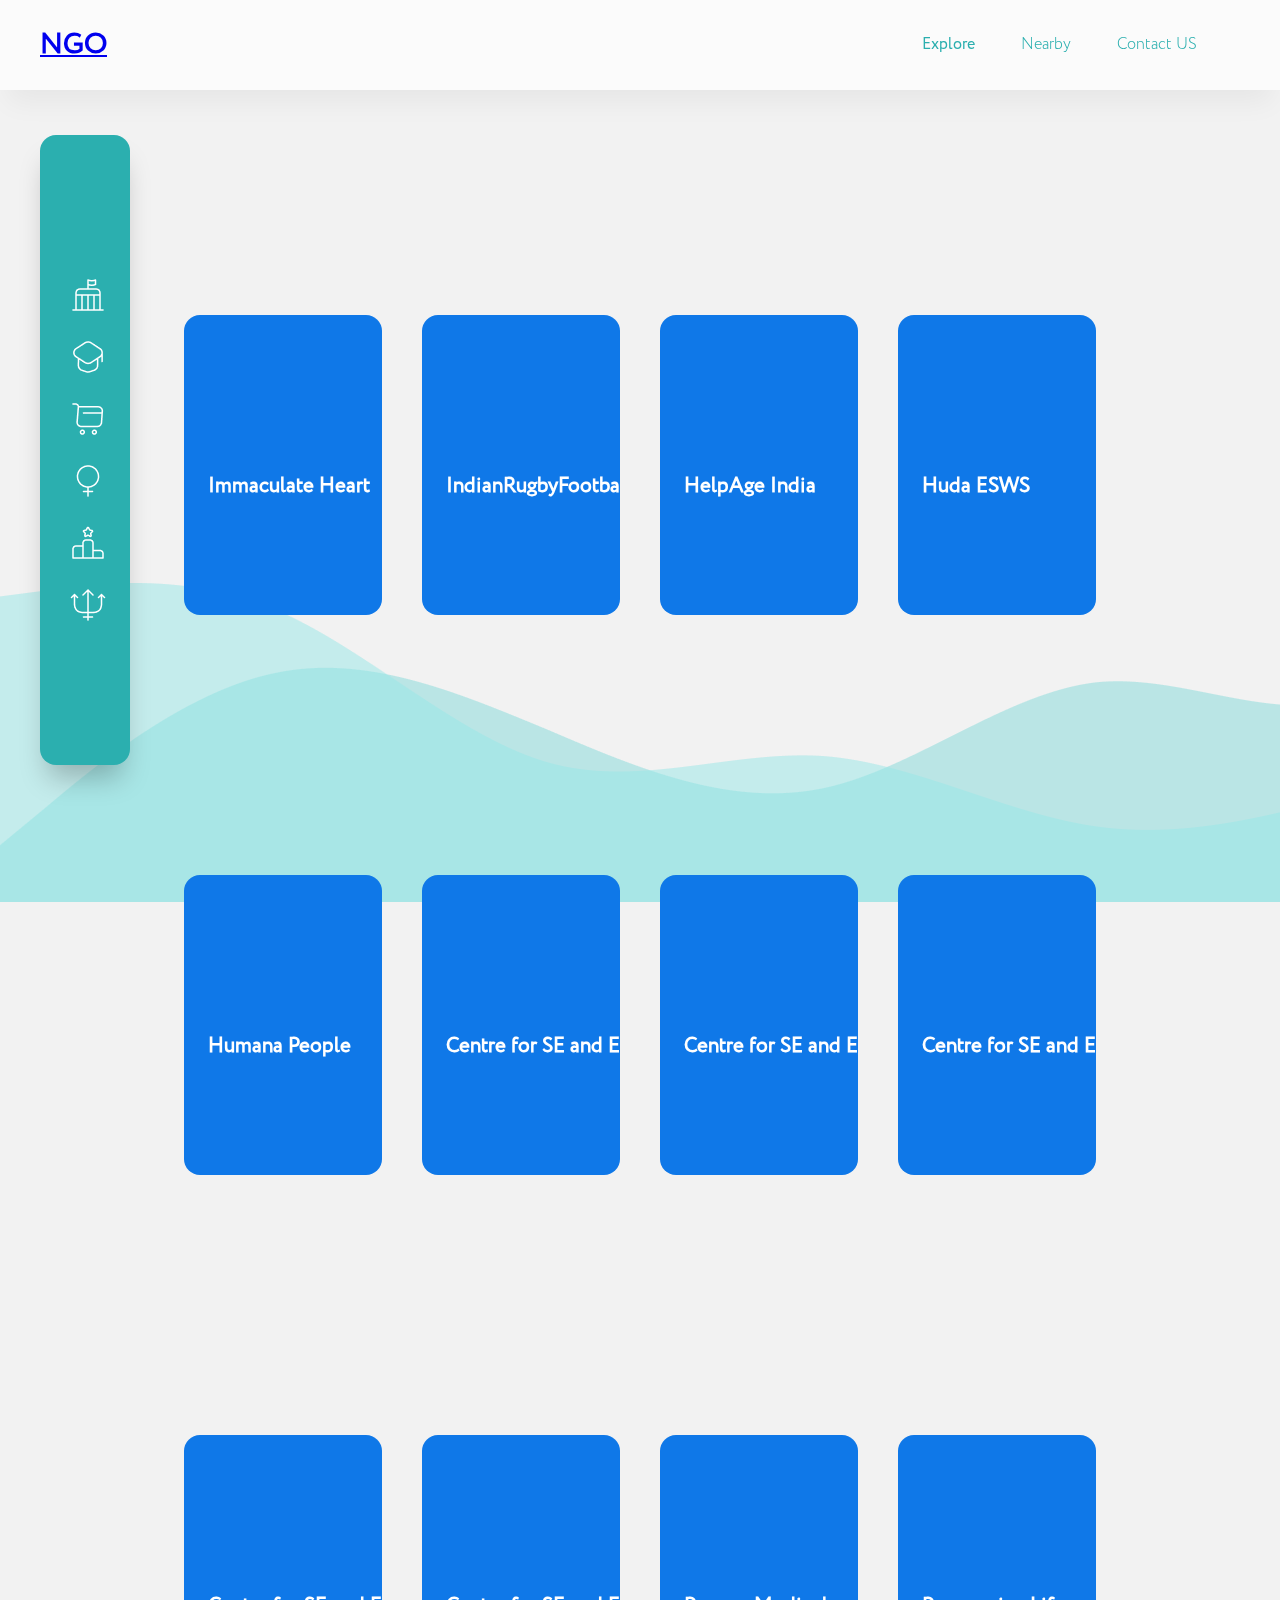
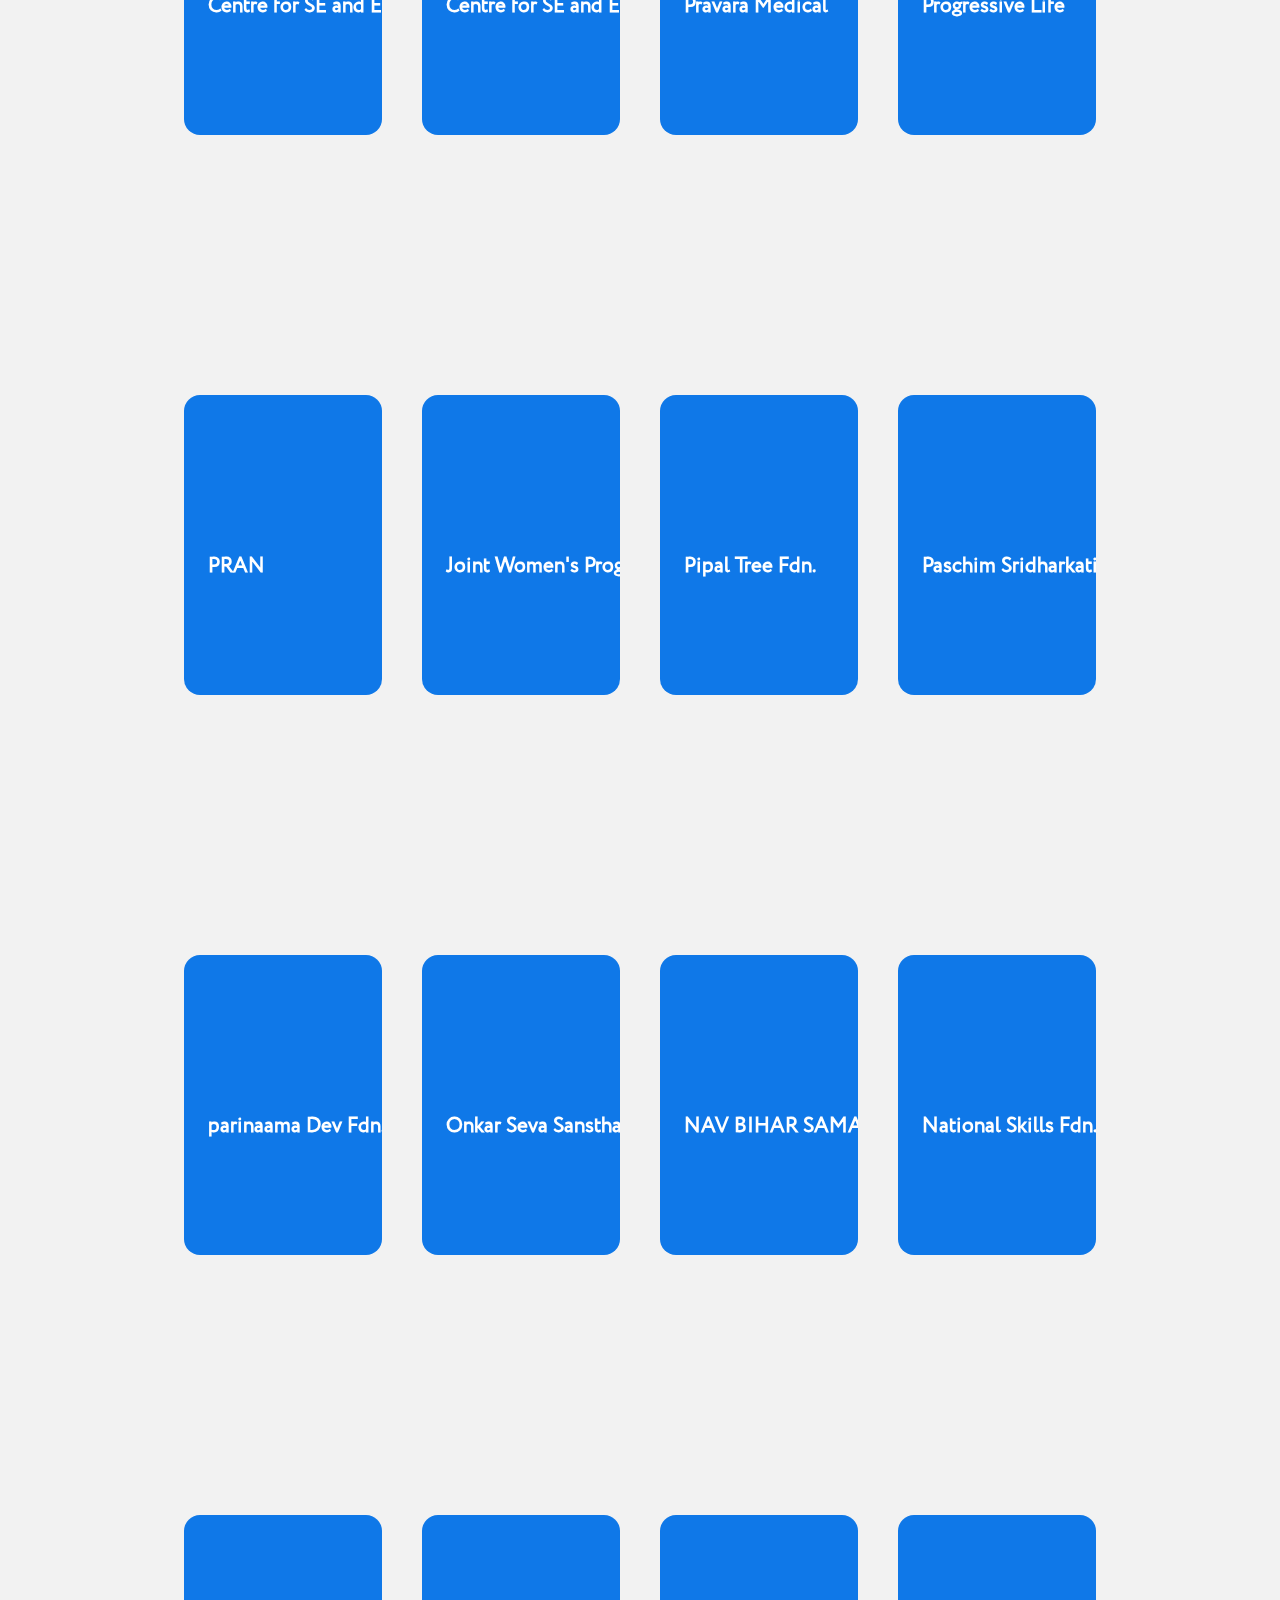
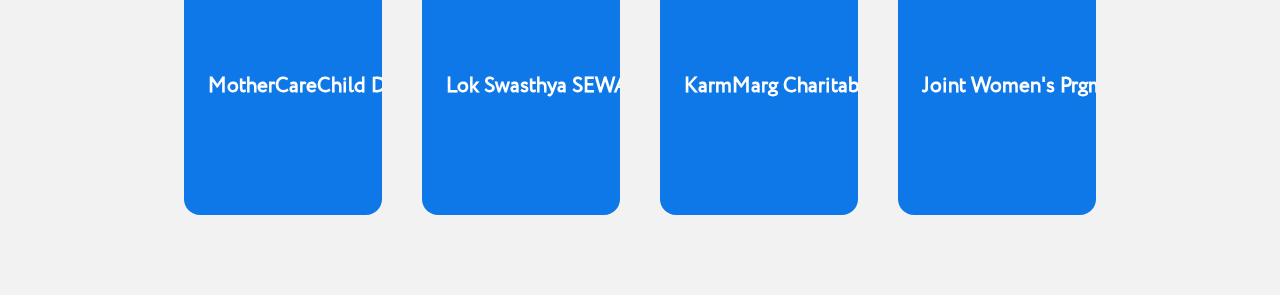
<file: Category/index.html>
<!DOCTYPE html>
<html lang="en">
  <head>
    <meta charset="UTF-8" />
    <meta http-equiv="X-UA-Compatible" content="IE=edge" />
    <meta name="viewport" content="width=device-width, initial-scale=1.0" />
    <title>Explore | NGO</title>
    <link rel="stylesheet" href="css/main.css" />
    <link rel="stylesheet" href="css/navbar.css" />
    <link rel="stylesheet" href="css/font-circe.css" />
    <link rel="stylesheet" href="Card/main.css" />
    <script src="Javascript/app.js"></script>
  </head>
  <body>
    <header>
      <div class="logo">
        <a href="../index.html"><h2>NGO</h2></a>
      </div>
      <div class="navitem">
        <ul>
          <!-- <li><a href="../index.html">Home</a></li> -->
          <li><a href="index.html" class="active">Explore</a></li>
          <li><a href="../Discover/nearby.html">Nearby</a></li>
          <li><a href="../Contactus/contact.html">Contact US</a></li>
        </ul>
      </div>
    </header>
    <div class="sidebar">
      <ul>
        <li>
          <a href="#" onclick="socialWelfare()"
            ><img src="Assets/Icon/courthouse.png" alt="" srcset="" /><span
              >Social Welfare</span
            ></a
          >
        </li>
        <li>
          <a href="#" onclick="education()"
            ><img src="Assets/Icon/teacher.png" alt="" srcset="" /><span
              >Education</span
            ></a
          >
        </li>
        <li>
          <a href="#" onclick="food()"
            ><img src="Assets/Icon/shopping-cart.png" alt="" srcset="" /><span
              >Food</span
            ></a
          >
        </li>
        <li>
          <a href="#" onclick="women()"
            ><img src="Assets/Icon/woman.png" alt="" srcset="" /><span
              >Women</span
            ></a
          >
        </li>
        <li>
          <a href="#" onclick="sports()"
            ><img src="Assets/Icon/ranking.png" alt="" srcset="" /><span
              >Sports</span
            ></a
          >
        </li>
        <li>
          <a href="#" onclick="religion()"
            ><img src="Assets/Icon/gemini-2.png" alt="" srcset="" /><span
              >Religion</span
            ></a
          >
        </li>
      </ul>
    </div>

    <div class="csec">
      <div id="sw">
        <ul>
          <li>
            <div class="card">
              <div class="card_content">
                <h2 class="card_title"></h2>
                <p class="card_body"></p>
                <a href="/Category/blank.html" class="button">Explore</a>
              </div>
            </div>
          </li>
          <li>
            <div class="card">
              <div class="card_content">
                <h2 class="card_title"></h2>
                <p class="card_body"></p>
                <a href="/Category/blank.html" class="button">Explore</a>
              </div>
            </div>
          </li>
          <li>
            <div class="card">
              <div class="card_content">
                <h2 class="card_title"></h2>
                <p class="card_body"></p>
                <a href="/Category/blank.html" class="button">Explore</a>
              </div>
            </div>
          </li>
          <li>
            <div class="card">
              <div class="card_content">
                <h2 class="card_title"></h2>
                <p class="card_body"></p>
                <a href="/Category/blank.html" class="button">Explore</a>
              </div>
            </div>
          </li>
        </ul>
      </div>
      <div id="ed">
        <ul>
          <li>
            <div class="card">
              <div class="card_content">
                <h2 class="card_title"></h2>
                <p class="card_body"></p>
                <a href="/Category/blank.html" class="button">Explore</a>
              </div>
            </div>
          </li>
          <li>
            <div class="card">
              <div class="card_content">
                <h2 class="card_title"></h2>
                <p class="card_body"></p>
                <a href="/Category/blank.html" class="button">Explore</a>
              </div>
            </div>
          </li>
          <li>
            <div class="card">
              <div class="card_content">
                <h2 class="card_title"></h2>
                <p class="card_body"></p>
                <a href="/Category/blank.html" class="button">Explore</a>
              </div>
            </div>
          </li>
          <li>
            <div class="card">
              <div class="card_content">
                <h2 class="card_title"></h2>
                <p class="card_body"></p>
                <a href="/Category/blank.html" class="button">Explore</a>
              </div>
            </div>
          </li>
        </ul>
      </div>
      <div id="fd">
        <ul>
          <li>
            <div class="card">
              <div class="card_content">
                <h2 class="card_title"></h2>
                <p class="card_body"></p>
                <a href="/Category/blank.html" class="button">Explore</a>
              </div>
            </div>
          </li>
          <li>
            <div class="card">
              <div class="card_content">
                <h2 class="card_title"></h2>
                <p class="card_body"></p>
                <a href="/Category/blank.html" class="button">Explore</a>
              </div>
            </div>
          </li>
          <li>
            <div class="card">
              <div class="card_content">
                <h2 class="card_title"></h2>
                <p class="card_body"></p>
                <a href="/Category/blank.html" class="button">Explore</a>
              </div>
            </div>
          </li>
          <li>
            <div class="card">
              <div class="card_content">
                <h2 class="card_title"></h2>
                <p class="card_body"></p>
                <a href="/Category/blank.html" class="button">Explore</a>
              </div>
            </div>
          </li>
        </ul>
      </div>
      <div id="wm">
        <ul>
          <li>
            <div class="card">
              <div class="card_content">
                <h2 class="card_title"></h2>
                <p class="card_body"></p>
                <a href="/Category/blank.html" class="button">Explore</a>
              </div>
            </div>
          </li>
          <li>
            <div class="card">
              <div class="card_content">
                <h2 class="card_title"></h2>
                <p class="card_body"></p>
                <a href="/Category/blank.html" class="button">Explore</a>
              </div>
            </div>
          </li>
          <li>
            <div class="card">
              <div class="card_content">
                <h2 class="card_title"></h2>
                <p class="card_body"></p>
                <a href="/Category/blank.html" class="button">Explore</a>
              </div>
            </div>
          </li>
          <li>
            <div class="card">
              <div class="card_content">
                <h2 class="card_title"></h2>
                <p class="card_body"></p>
                <a href="/Category/blank.html" class="button">Explore</a>
              </div>
            </div>
          </li>
        </ul>
      </div>
      <div id="sp">
        <ul>
          <li>
            <div class="card">
              <div class="card_content">
                <h2 class="card_title"></h2>
                <p class="card_body"></p>
                <a href="/Category/blank.html" class="button">Explore</a>
              </div>
            </div>
          </li>
          <li>
            <div class="card">
              <div class="card_content">
                <h2 class="card_title"></h2>
                <p class="card_body"></p>
                <a href="/Category/blank.html" class="button">Explore</a>
              </div>
            </div>
          </li>
          <li>
            <div class="card">
              <div class="card_content">
                <h2 class="card_title"></h2>
                <p class="card_body"></p>
                <a href="/Category/blank.html" class="button">Explore</a>
              </div>
            </div>
          </li>
          <li>
            <div class="card">
              <div class="card_content">
                <h2 class="card_title"></h2>
                <p class="card_body"></p>
                <a href="/Category/blank.html" class="button">Explore</a>
              </div>
            </div>
          </li>
        </ul>
      </div>
      <div id="re">
        <ul>
          <li>
            <div class="card">
              <div class="card_content">
                <h2 class="card_title"></h2>
                <p class="card_body"></p>
                <a href="/Category/blank.html" class="button">Explore</a>
              </div>
            </div>
          </li>
          <li>
            <div class="card">
              <div class="card_content">
                <h2 class="card_title"></h2>
                <p class="card_body"></p>
                <a href="/Category/blank.html" class="button">Explore</a>
              </div>
            </div>
          </li>
          <li>
            <div class="card">
              <div class="card_content">
                <h2 class="card_title"></h2>
                <p class="card_body"></p>
                <a href="/Category/blank.html" class="button">Explore</a>
              </div>
            </div>
          </li>
          <li>
            <div class="card">
              <div class="card_content">
                <h2 class="card_title"></h2>
                <p class="card_body"></p>
                <a href="/Category/blank.html" class="button">Explore</a>
              </div>
            </div>
          </li>
        </ul>
      </div>
    </div>

    <div class="bottomwave">
      <img src="Assets/Group 6.png" alt="" srcset="" />
    </div>
    <script src="/final.js"></script>
  </body>
</html>
</file>
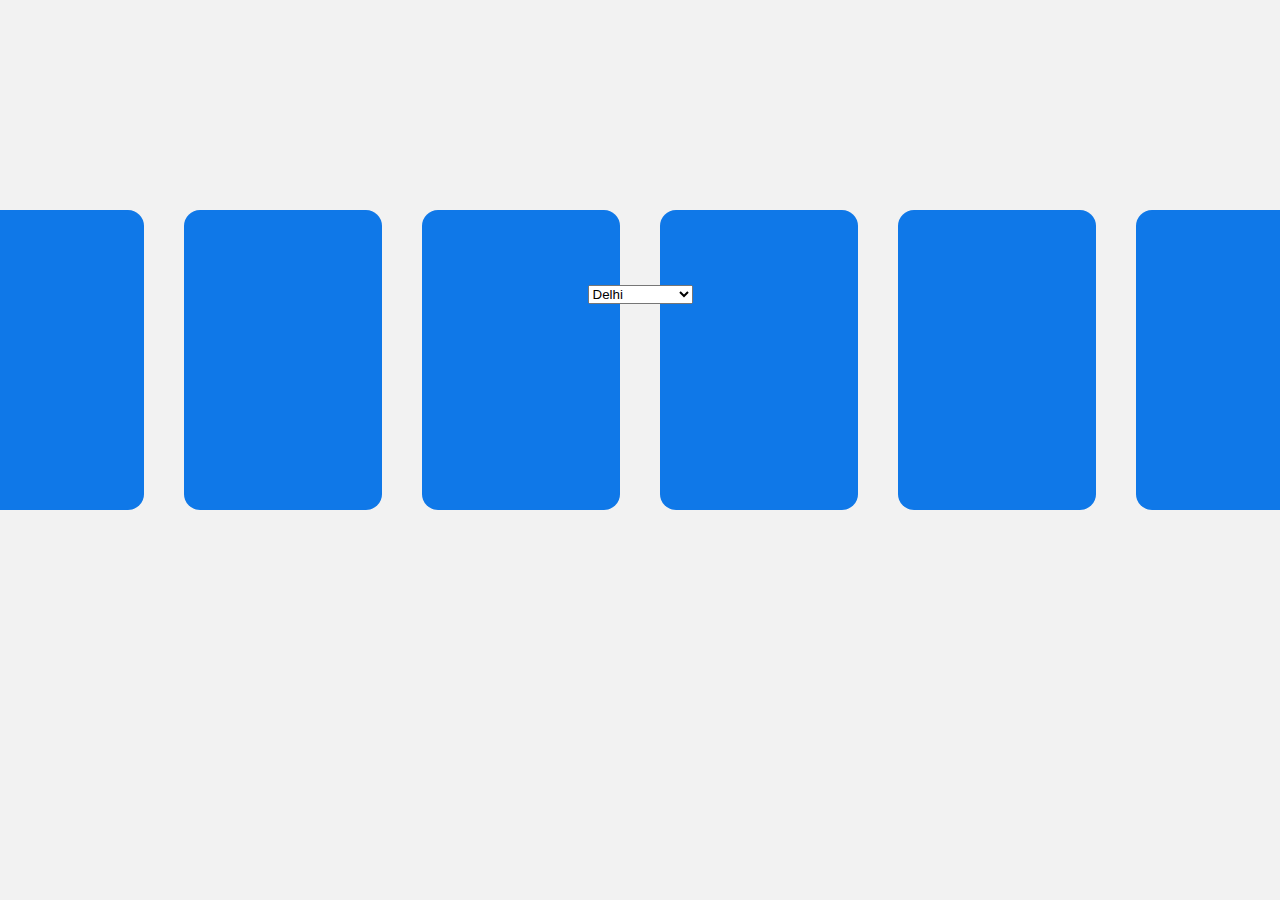
<file: Category/Card/index.html>
<!DOCTYPE html>
<html lang="en">
  <head>
    <meta charset="UTF-8" />
    <meta http-equiv="X-UA-Compatible" content="IE=edge" />
    <meta name="viewport" content="width=device-width, initial-scale=1.0" />
    <title>Document</title>
    <link rel="stylesheet" href="main.css" />
    <link rel="stylesheet" href="../css/font-circe.css" />
  </head>
  <body>
    <div class="options" style="position: fixed; z-index: 2">
      <select name="State" id="dropdown">
        <option value="Delhi">Delhi</option>
        <option value="Uttar Pradesh">Uttar Pradesh</option>
        <option value="Maharashtra">Maharashtra</option>
        <option value="Karnataka">Karnataka</option>
      </select>
    </div>
    <div style="display: flex; margin-top: 30px">
      <div class="card">
        <div class="card_content">
          <h2 class="card_title"></h2>
          <p class="card_body"></p>
          <a href="#" class="button">Explore</a>
        </div>
      </div>
      <div class="card">
        <div class="card_content">
          <h2 class="card_title"></h2>
          <p class="card_body"></p>
          <a href="/Category/blank.html" class="button">Explore</a>
        </div>
      </div>
      <div class="card">
        <div class="card_content">
          <h2 class="card_title"></h2>
          <p class="card_body"></p>
          <a href="/Category/blank.html" class="button">Explore</a>
        </div>
      </div>
      <div class="card">
        <div class="card_content">
          <h2 class="card_title"></h2>
          <p class="card_body"></p>
          <a href="/Category/blank.html" class="button">Explore</a>
        </div>
      </div>
      <div class="card">
        <div class="card_content">
          <h2 class="card_title"></h2>
          <p class="card_body"></p>
          <a href="#" class="button">Explore</a>
        </div>
      </div>
      <div class="card">
        <div class="card_content">
          <h2 class="card_title"></h2>
          <p class="card_body"></p>
          <a href="#" class="button">Explore</a>
        </div>
      </div>
      <div class="card">
        <div class="card_content">
          <h2 class="card_title"></h2>
          <p class="card_body"></p>
          <a href="#" class="button">Explore</a>
        </div>
      </div>
      <div class="card">
        <div class="card_content">
          <h2 class="card_title"></h2>
          <p class="card_body"></p>
          <a href="#" class="button">Explore</a>
        </div>
      </div>
      <div class="card">
        <div class="card_content">
          <h2 class="card_title"></h2>
          <p class="card_body"></p>
          <a href="#" class="button">Explore</a>
        </div>
      </div>
      <div class="card">
        <div class="card_content">
          <h2 class="card_title"></h2>
          <p class="card_body"></p>
          <a href="#" class="button">Explore</a>
        </div>
      </div>
      <div class="card">
        <div class="card_content">
          <h2 class="card_title"></h2>
          <p class="card_body"></p>
          <a href="#" class="button">Explore</a>
        </div>
      </div>
      <div class="card">
        <div class="card_content">
          <h2 class="card_title"></h2>
          <p class="card_body"></p>
          <a href="#" class="button">Explore</a>
        </div>
      </div>
      <div class="card">
        <div class="card_content">
          <h2 class="card_title"></h2>
          <p class="card_body"></p>
          <a href="#" class="button">Explore</a>
        </div>
      </div>
      <div class="card">
        <div class="card_content">
          <h2 class="card_title"></h2>
          <p class="card_body"></p>
          <a href="#" class="button">Explore</a>
        </div>
      </div>
      <div class="card">
        <div class="card_content">
          <h2 class="card_title"></h2>
          <p class="card_body"></p>
          <a href="#" class="button">Explore</a>
        </div>
      </div>
      <div class="card">
        <div class="card_content">
          <h2 class="card_title"></h2>
          <p class="card_body"></p>
          <a href="#" class="button">Explore</a>
        </div>
      </div>
      <div class="card">
        <div class="card_content">
          <h2 class="card_title"></h2>
          <p class="card_body"></p>
          <a href="#" class="button">Explore</a>
        </div>
      </div>
      <div class="card">
        <div class="card_content">
          <h2 class="card_title"></h2>
          <p class="card_body"></p>
          <a href="#" class="button">Explore</a>
        </div>
      </div>
      <div class="card">
        <div class="card_content">
          <h2 class="card_title"></h2>
          <p class="card_body"></p>
          <a href="#" class="button">Explore</a>
        </div>
      </div>
      <div class="card">
        <div class="card_content">
          <h2 class="card_title"></h2>
          <p class="card_body"></p>
          <a href="#" class="button">Explore</a>
        </div>
      </div>
      <div class="card">
        <div class="card_content">
          <h2 class="card_title"></h2>
          <p class="card_body"></p>
          <a href="#" class="button">Explore</a>
        </div>
      </div>
      <div class="card">
        <div class="card_content">
          <h2 class="card_title"></h2>
          <p class="card_body"></p>
          <a href="#" class="button">Explore</a>
        </div>
      </div>
      <div class="card">
        <div class="card_content">
          <h2 class="card_title"></h2>
          <p class="card_body"></p>
          <a href="#" class="button">Explore</a>
        </div>
      </div>
      <div class="card">
        <div class="card_content">
          <h2 class="card_title"></h2>
          <p class="card_body"></p>
          <a href="#" class="button">Explore</a>
        </div>
      </div>
      <div class="card">
        <div class="card_content">
          <h2 class="card_title"></h2>
          <p class="card_body"></p>
          <a href="#" class="button">Explore</a>
        </div>
      </div>
      <div class="card">
        <div class="card_content">
          <h2 class="card_title"></h2>
          <p class="card_body"></p>
          <a href="#" class="button">Explore</a>
        </div>
      </div>
    </div>

    <script src="/Category/Card/ngo.js"></script>
  </body>
</html>
</file>
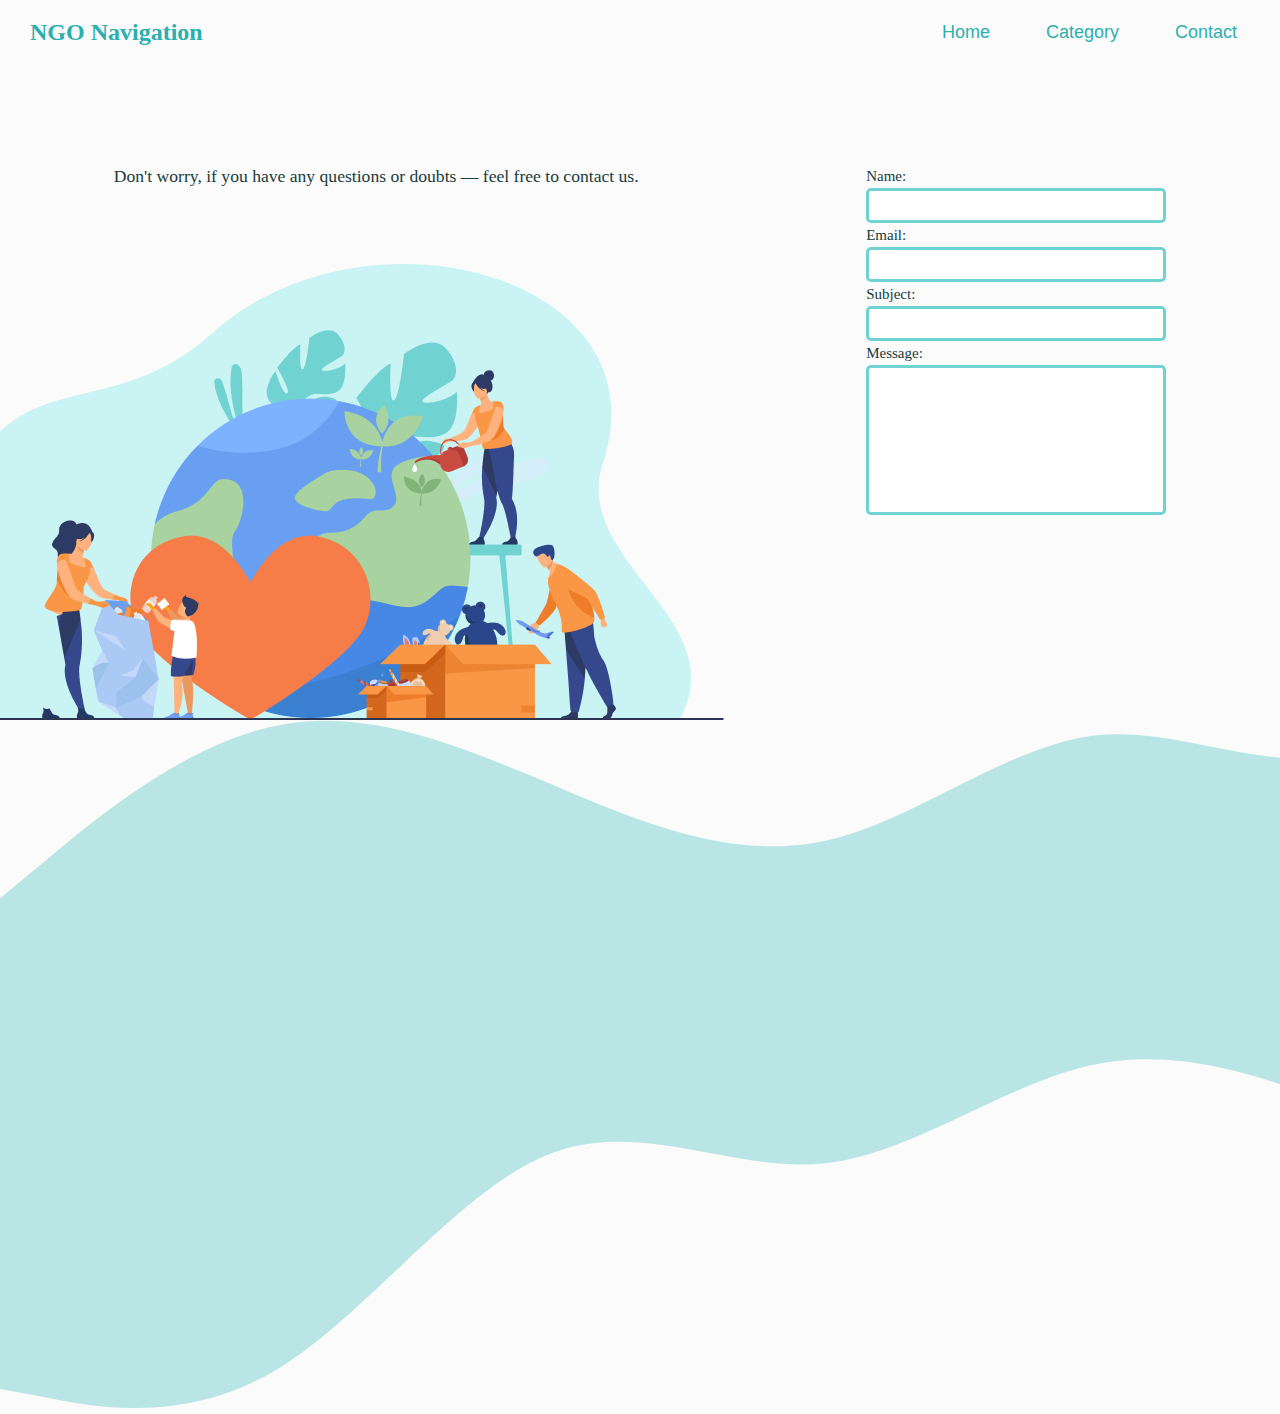
<file: contact.html>
<!DOCTYPE html>
<html lang="en">
  <head>
    <meta charset="UTF-8" />
    <meta http-equiv="X-UA-Compatible" content="IE=edge" />
    <meta name="viewport" content="width=device-width, initial-scale=1.0" />
    <link rel="stylesheet" href="style.css" />
    <title>Contact</title>
    <style>
      body {
        overflow: hidden;
        font-family: 'Circe Regular';
      }
      :root {
        --secondary: rgb(224, 219, 219);
        --primary: rgb(166, 214, 233);
        --primary-dark: rgb(71, 138, 216);
      }
      .contact {
        height: 100vh;
        width: 100vw;
        position: relative;
        max-width: 1400px;
        width: 100%;
        padding-right: 100px;
      }
      .contact-section {
        display: flex;
        margin-top: 100px;

        text-align: center;
        justify-content: space-around;
      }
      p {
        max-width: 700px;
        color: #193c3c;
      }
      .img1 {
        position: absolute;
        bottom: -350px;
        z-index: -1;
      }
      .img2 {
        position: absolute;
        top: 100px;
        left: -70px;
      }
      .form-group {
        display: flex;
        flex-direction: column;
        align-items: flex-start;
      }
      .contact-form {
        width: 200px;
      }
      label {
        font-size: 15px;
        color: #193c3c;
      }
      input {
        border: 3px solid #71d2d2;
        border-radius: 5px;
        height: 35px;
        width: 300px;
      }
      #message {
        height: 150px;
        display: flex;
        flex-flow: row-reverse;
      }
    </style>
  </head>
  <body>
    <div class="navbar flex">
      <span class="title space">NGO Navigation</span>
      <ul class="flex">
        <li><a href="index.html">Home</a></li>
        <li><a href="/Category/index.html">Category</a></li>

        <li><a href="contact.html">Contact</a></li>
      </ul>
    </div>
    <div class="contact">
      <div class="contact-section">
        <p>
          Don't worry, if you have any questions or doubts &mdash; feel free to
          contact us.
        </p>

        <div class="contact-form">
          <div class="form-group">
            <label for="Name">Name:</label>
            <input type="text" name="name" id="name" />
          </div>

          <div class="form-group">
            <label for="email">Email:</label>
            <input type="email" id="email" name="email" />
          </div>
          <div class="form-group">
            <label for="Subject">Subject:</label>
            <input type="text" id="subject" name="subject" />
          </div>
          <div class="form-group">
            <label for="Message">Message:</label>
            <input type="text" id="message" name="message" />
          </div>
        </div>
      </div>
      <div class="img1">
        <img src="./Ngo/Group 6.png" alt="" />
      </div>
      <div class="img2">
        <img src="./Ngo/Group 1.png" alt="" />
      </div>
    </div>
  </body>
</html>
</file>
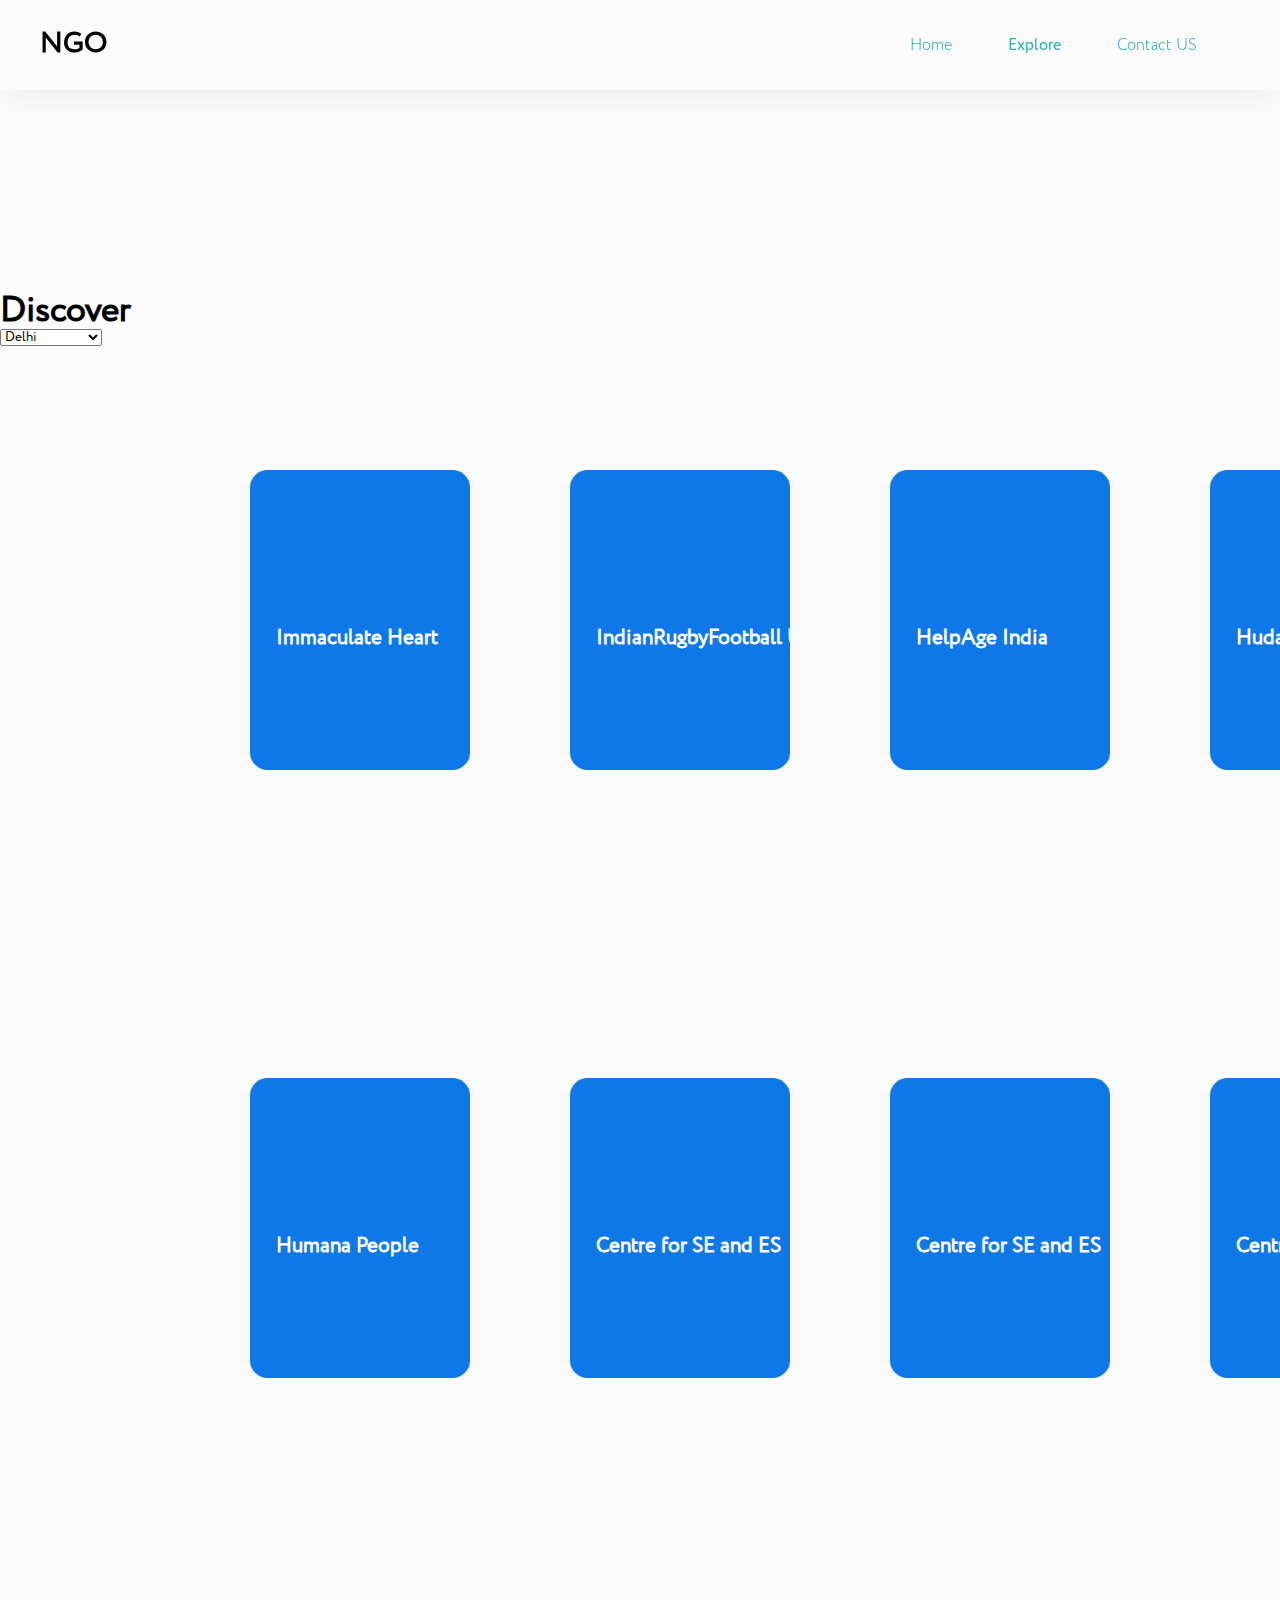
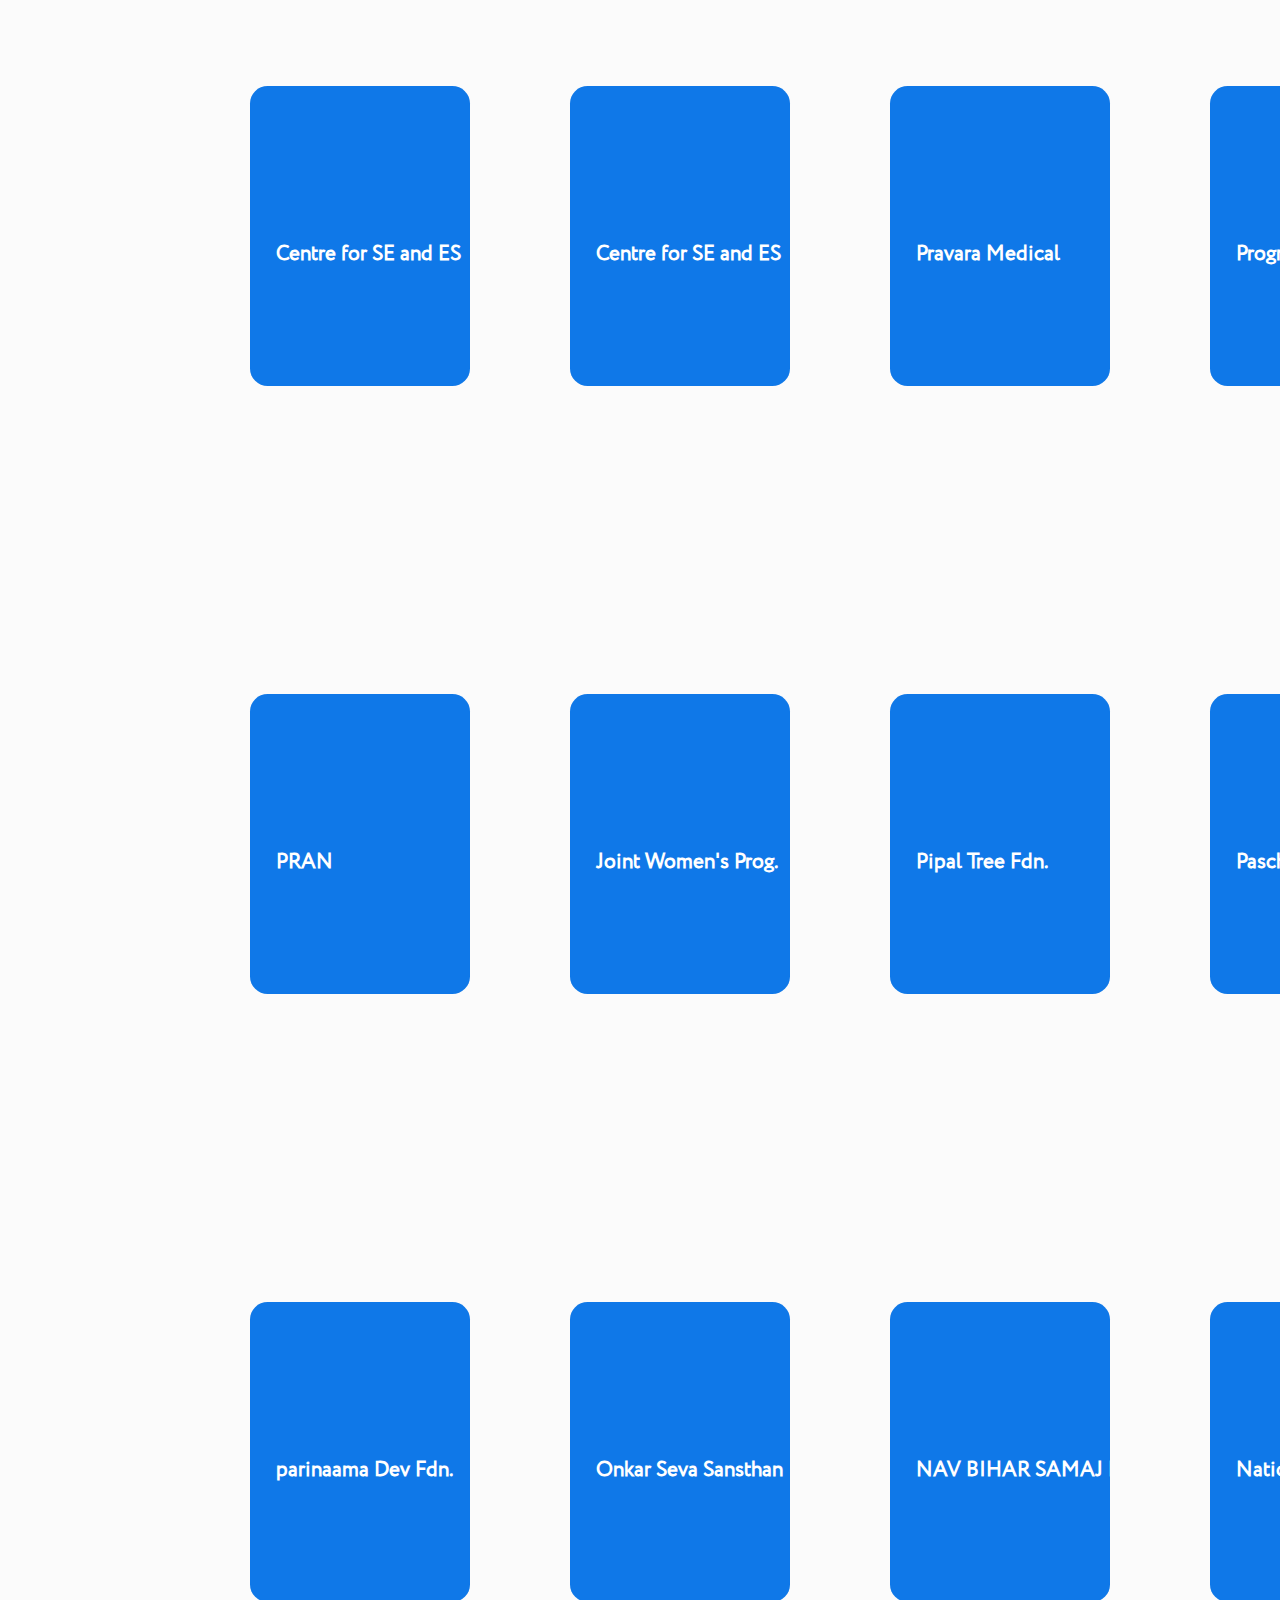
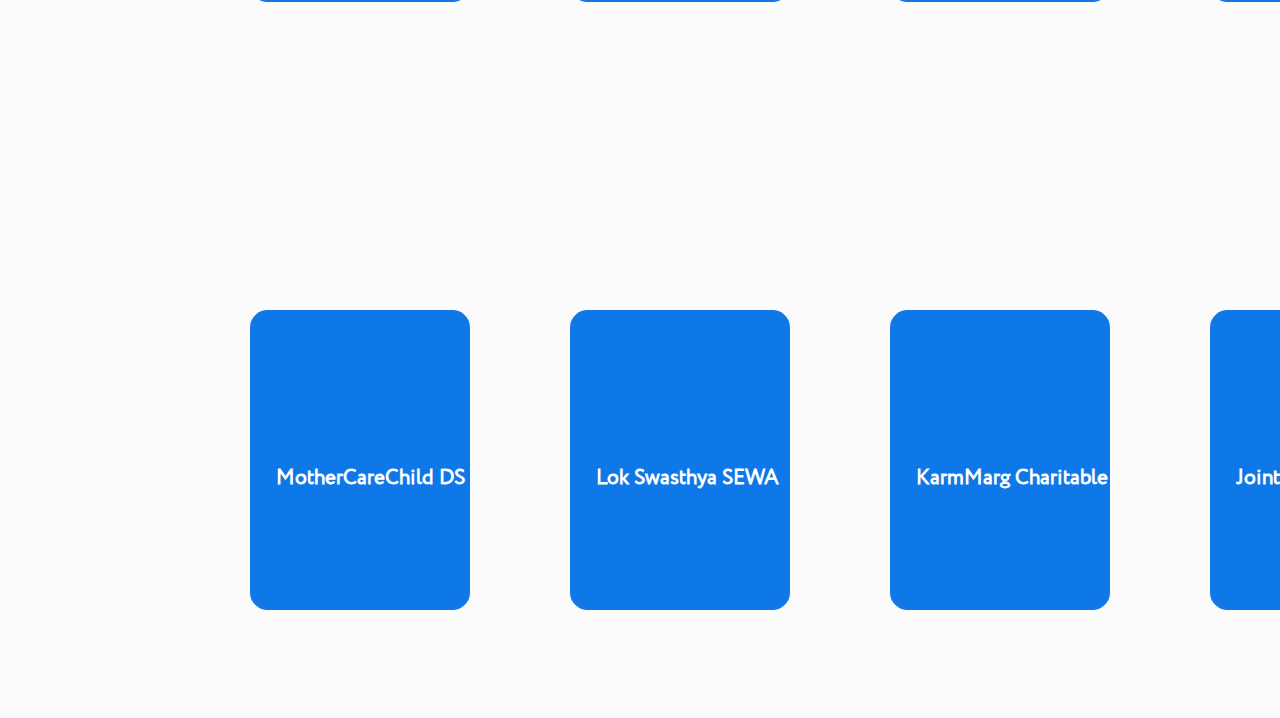
<file: nearby.html>
<!DOCTYPE html>
<html lang="en">
  <head>
    <meta charset="UTF-8" />
    <meta http-equiv="X-UA-Compatible" content="IE=edge" />
    <meta name="viewport" content="width=device-width, initial-scale=1.0" />
    <!-- <link rel="preconnect" href="https://fonts.googleapis.com" />
    <link rel="preconnect" href="https://fonts.gstatic.com" crossorigin />
    <link
      href="https://fonts.googleapis.com/css2?family=Lato:ital@0;1&display=swap"
      rel="stylesheet"
    />
    <link rel="preconnect" href="https://fonts.googleapis.com" />
    <link rel="preconnect" href="https://fonts.gstatic.com" crossorigin />
    <link
      href="https://fonts.googleapis.com/css2?family=Cardo:ital,wght@0,400;0,700;1,400&display=swap"
      rel="stylesheet"
    /> -->
    <link rel="stylesheet" href="Category/css/font-circe.css" />
    <link rel="stylesheet" href="/Category/css/main.css" />
    <link rel="stylesheet" href="/Category/css/navbar.css" />
    <link rel="stylesheet" href="/Category/css/font-circe.css" />
    <link rel="stylesheet" href="/Category/Card/main.css" />
    <link rel="stylesheet" href="style.css" />
    <link rel="stylesheet" href="Category/css/main.css">

    <title>NGO Navigation - Find your nearest NGO</title>
  </head>
  <body id="near">
    <header>
      <div class="logo">
        <h2>NGO</h2>
      </div>
      <div class="navitem">
        <ul>
          <li><a href="/index.html">Home</a></li>
          <li><a href="#" class="active">Explore</a></li>

          <li><a href="/contact.html">Contact US</a></li>
        </ul>
      </div>
    </header>
    <div class="main-section">
      <div class="location">
        <h1>Discover</h1>
        <select name="State" id="dropdown">
          <option value="Delhi">Delhi</option>
          <option value="Uttar Pradesh">Uttar Pradesh</option>
          <option value="Maharashtra">Maharashtra</option>
          <option value="Karnataka">Karnataka</option>
        </select>
      </div>
      <div class="csec">
        <div id="sw">
          <ul>
            <li>
              <div class="card">
                <div class="card_content">
                  <h2 class="card_title"></h2>
                  <p class="card_body"></p>
                  <a href="/Category/blank.html" class="button">Explore</a>
                </div>
              </div>
            </li>
            <li>
              <div class="card">
                <div class="card_content">
                  <h2 class="card_title"></h2>
                  <p class="card_body"></p>
                  <a href="/Category/blank.html" class="button">Explore</a>
                </div>
              </div>
            </li>
            <li>
              <div class="card">
                <div class="card_content">
                  <h2 class="card_title"></h2>
                  <p class="card_body"></p>
                  <a href="/Category/blank.html" class="button">Explore</a>
                </div>
              </div>
            </li>
            <li>
              <div class="card">
                <div class="card_content">
                  <h2 class="card_title"></h2>
                  <p class="card_body"></p>
                  <a href="/Category/blank.html" class="button">Explore</a>
                </div>
              </div>
            </li>
          </ul>
        </div>
        <div id="ed">
          <ul>
            <li>
              <div class="card">
                <div class="card_content">
                  <h2 class="card_title"></h2>
                  <p class="card_body"></p>
                  <a href="/Category/blank.html" class="button">Explore</a>
                </div>
              </div>
            </li>
            <li>
              <div class="card">
                <div class="card_content">
                  <h2 class="card_title"></h2>
                  <p class="card_body"></p>
                  <a href="/Category/blank.html" class="button">Explore</a>
                </div>
              </div>
            </li>
            <li>
              <div class="card">
                <div class="card_content">
                  <h2 class="card_title"></h2>
                  <p class="card_body"></p>
                  <a href="/Category/blank.html" class="button">Explore</a>
                </div>
              </div>
            </li>
            <li>
              <div class="card">
                <div class="card_content">
                  <h2 class="card_title"></h2>
                  <p class="card_body"></p>
                  <a href="/Category/blank.html" class="button">Explore</a>
                </div>
              </div>
            </li>
          </ul>
        </div>
        <div id="fd">
          <ul>
            <li>
              <div class="card">
                <div class="card_content">
                  <h2 class="card_title"></h2>
                  <p class="card_body"></p>
                  <a href="/Category/blank.html" class="button">Explore</a>
                </div>
              </div>
            </li>
            <li>
              <div class="card">
                <div class="card_content">
                  <h2 class="card_title"></h2>
                  <p class="card_body"></p>
                  <a href="/Category/blank.html" class="button">Explore</a>
                </div>
              </div>
            </li>
            <li>
              <div class="card">
                <div class="card_content">
                  <h2 class="card_title"></h2>
                  <p class="card_body"></p>
                  <a href="/Category/blank.html" class="button">Explore</a>
                </div>
              </div>
            </li>
            <li>
              <div class="card">
                <div class="card_content">
                  <h2 class="card_title"></h2>
                  <p class="card_body"></p>
                  <a href="/Category/blank.html" class="button">Explore</a>
                </div>
              </div>
            </li>
          </ul>
        </div>
        <div id="wm">
          <ul>
            <li>
              <div class="card">
                <div class="card_content">
                  <h2 class="card_title"></h2>
                  <p class="card_body"></p>
                  <a href="/Category/blank.html" class="button">Explore</a>
                </div>
              </div>
            </li>
            <li>
              <div class="card">
                <div class="card_content">
                  <h2 class="card_title"></h2>
                  <p class="card_body"></p>
                  <a href="/Category/blank.html" class="button">Explore</a>
                </div>
              </div>
            </li>
            <li>
              <div class="card">
                <div class="card_content">
                  <h2 class="card_title"></h2>
                  <p class="card_body"></p>
                  <a href="/Category/blank.html" class="button">Explore</a>
                </div>
              </div>
            </li>
            <li>
              <div class="card">
                <div class="card_content">
                  <h2 class="card_title"></h2>
                  <p class="card_body"></p>
                  <a href="/Category/blank.html" class="button">Explore</a>
                </div>
              </div>
            </li>
          </ul>
        </div>
        <div id="sp">
          <ul>
            <li>
              <div class="card">
                <div class="card_content">
                  <h2 class="card_title"></h2>
                  <p class="card_body"></p>
                  <a href="/Category/blank.html" class="button">Explore</a>
                </div>
              </div>
            </li>
            <li>
              <div class="card">
                <div class="card_content">
                  <h2 class="card_title"></h2>
                  <p class="card_body"></p>
                  <a href="/Category/blank.html" class="button">Explore</a>
                </div>
              </div>
            </li>
            <li>
              <div class="card">
                <div class="card_content">
                  <h2 class="card_title"></h2>
                  <p class="card_body"></p>
                  <a href="/Category/blank.html" class="button">Explore</a>
                </div>
              </div>
            </li>
            <li>
              <div class="card">
                <div class="card_content">
                  <h2 class="card_title"></h2>
                  <p class="card_body"></p>
                  <a href="/Category/blank.html" class="button">Explore</a>
                </div>
              </div>
            </li>
          </ul>
        </div>
        <div id="re">
          <ul>
            <li>
              <div class="card">
                <div class="card_content">
                  <h2 class="card_title"></h2>
                  <p class="card_body"></p>
                  <a href="/Category/blank.html" class="button">Explore</a>
                </div>
              </div>
            </li>
            <li>
              <div class="card">
                <div class="card_content">
                  <h2 class="card_title"></h2>
                  <p class="card_body"></p>
                  <a href="/Category/blank.html" class="button">Explore</a>
                </div>
              </div>
            </li>
            <li>
              <div class="card">
                <div class="card_content">
                  <h2 class="card_title"></h2>
                  <p class="card_body"></p>
                  <a href="/Category/blank.html" class="button">Explore</a>
                </div>
              </div>
            </li>
            <li>
              <div class="card">
                <div class="card_content">
                  <h2 class="card_title"></h2>
                  <p class="card_body"></p>
                  <a href="/Category/blank.html" class="button">Explore</a>
                </div>
              </div>
            </li>
          </ul>
        </div>
      </div>
    </div>
    <script src="/final.js"></script>
  </body>
</html>
</file>
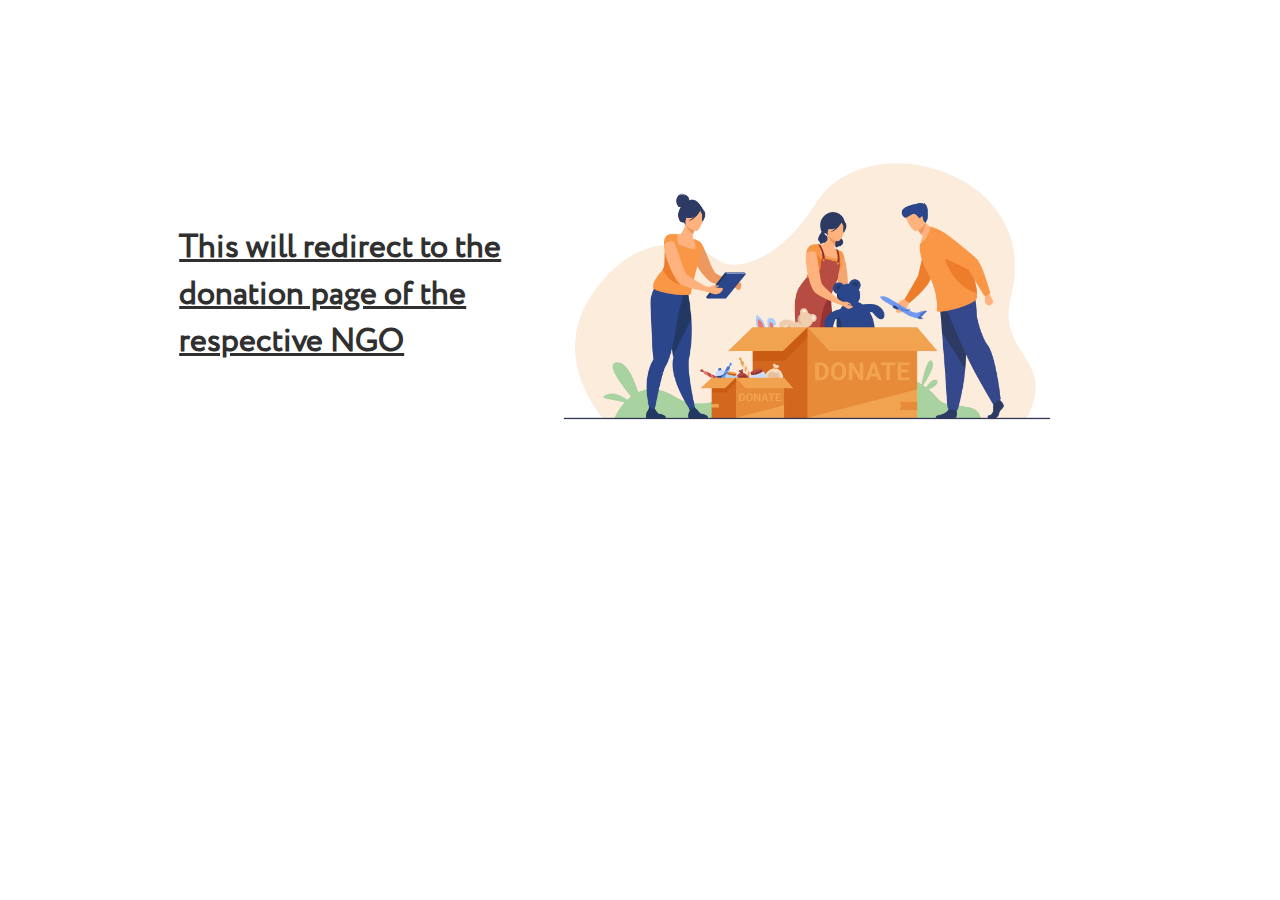
<file: Category/blank.html>
<!DOCTYPE html>
<html lang="en">
  <head>
    <meta charset="UTF-8" />
    <meta http-equiv="X-UA-Compatible" content="IE=edge" />
    <meta name="viewport" content="width=device-width, initial-scale=1.0" />
    <title>Donate | NGO</title>
    <link rel="stylesheet" href="css/main.css" />
    <link rel="stylesheet" href="css/navbar.css" />
    <link rel="stylesheet" href="css/font-circe.css" />
    <script src="Javascript/app.js"></script>
    <style>
        body{
            background-color: white;
        }
    </style>
  </head>
  <body>
    <div class="blank_div">
        <h1 class="blank_page">This will redirect to the donation page of the respective NGO</h1>
        <img src="../Ngo/5299.jpg" alt="">
    </div>
  </body>
</html>
</file>
<file: Category/css/main.css>
:root {
  --primary: #2BAFAF;
}

* {
  margin: 0;
  padding: 0;
  -webkit-box-sizing: border-box;
          box-sizing: border-box;
  font-family: 'Circe Regular';
}

body {
  background-color: #FBFBFB;
}

.sidebar {
  background-color: var(--primary);
  position: fixed;
  left: 40px;
  top: 15vh;
  height: 70vh;
  display: -webkit-box;
  display: -ms-flexbox;
  display: flex;
  -webkit-box-align: center;
      -ms-flex-align: center;
          align-items: center;
  -webkit-box-pack: justify;
      -ms-flex-pack: justify;
          justify-content: space-between;
  border-radius: 1em;
  -webkit-transition: all 2s;
  transition: all 2s;
  -webkit-box-shadow: 0px 20px 28px -8px rgba(0, 0, 0, 0.25);
          box-shadow: 0px 20px 28px -8px rgba(0, 0, 0, 0.25);
  overflow: hidden;
  width: 7vw;
  -webkit-transition: all 0.5s;
  transition: all 0.5s;
}

.sidebar ul {
  padding-top: 30px;
  padding-bottom: 30px;
  display: -webkit-box;
  display: -ms-flexbox;
  display: flex;
  -webkit-box-orient: vertical;
  -webkit-box-direction: normal;
      -ms-flex-direction: column;
          flex-direction: column;
}

.sidebar ul li {
  list-style: none;
  padding: 5px 30px;
}

.sidebar ul li a {
  display: -webkit-box;
  display: -ms-flexbox;
  display: flex;
  -webkit-box-align: center;
      -ms-flex-align: center;
          align-items: center;
  -webkit-box-pack: center;
      -ms-flex-pack: center;
          justify-content: center;
  text-decoration: none;
}

.sidebar ul li a span {
  color: white;
  font-size: 1.2rem;
  font-family: 'Circe Light';
  width: 150px;
  text-decoration: none;
  margin-left: 30px;
  -webkit-transform: translateX(200px);
          transform: translateX(200px);
  -webkit-transition: all 0.5s ease;
  transition: all 0.5s ease;
}

.sidebar:hover {
  opacity: 0.9;
  width: 20vw;
}

.sidebar:hover ul li a span {
  -webkit-transform: translateX(0);
          transform: translateX(0);
}

.sidebar ul li a img {
  margin: 8px 0;
}

.bottomwave {
  position: fixed;
  bottom: -10px;
  width: 100vw;
  height: auto;
  -o-object-fit: cover;
     object-fit: cover;
  z-index: -1;
}

.blank_div {
  width: 90%;
  display: -webkit-box;
  display: -ms-flexbox;
  display: flex;
  -webkit-box-align: center;
      -ms-flex-align: center;
          align-items: center;
  -webkit-box-pack: center;
      -ms-flex-pack: center;
          justify-content: center;
  margin: auto;
  margin-top: 16vh;
}

.blank_page {
  width: 30%;
  color: #303030;
  text-decoration: underline;
}

.blank_div img {
  width: 50%;
  height: auto;
  -o-object-fit: cover;
     object-fit: cover;
}

#sw ul, #ed ul, #fd ul, #wm ul, #sp ul, #re ul {
  width: 100%;
  display: -webkit-box;
  display: -ms-flexbox;
  display: flex;
  -webkit-box-align: center;
      -ms-flex-align: center;
          align-items: center;
  -webkit-box-pack: center;
      -ms-flex-pack: center;
          justify-content: center;
}

#sw ul li, #ed ul li, #fd ul li, #wm ul li, #sp ul li, #re ul li {
  list-style: none;
}

.csec {
  right: 0;
  top: 15vh;
  width: 85vw;
  margin-top: 15vh;
  float: right;
}
/*# sourceMappingURL=main.css.map */
</file>
<file: Category/css/navbar.css>
header {
  position: relative;
  z-index: 50;
  background-color: #FBFBFB;
  position: fixed;
  top: 0;
  width: 100vw;
  margin: auto;
  display: -webkit-box;
  display: -ms-flexbox;
  display: flex;
  -webkit-box-align: center;
      -ms-flex-align: center;
          align-items: center;
  -webkit-box-pack: justify;
      -ms-flex-pack: justify;
          justify-content: space-between;
  height: 10vh;
  -webkit-box-shadow: 0px 20px 28px -8px rgba(0, 0, 0, 0.05);
          box-shadow: 0px 20px 28px -8px rgba(0, 0, 0, 0.05);
}

header .logo {
  font-size: 1.2rem;
  padding-left: 40px;
}

header .navitem {
  padding-right: 40px;
}

header .navitem ul {
  display: -webkit-box;
  display: -ms-flexbox;
  display: flex;
  list-style: none;
}

header .navitem ul li {
  padding: 10px 3px;
  margin-right: 40px;
  -webkit-transition: all 0.5s ease;
  transition: all 0.5s ease;
}

header .navitem ul li a {
  text-decoration: none;
  cursor: pointer;
  color: #2BAFAF;
  -webkit-transition: all 0.5s ease;
  transition: all 0.5s ease;
  font-size: 1rem;
  font-family: 'Circe Light';
}

header .navitem ul li .active {
  font-family: 'Circe Regular';
}

header .navitem ul li:hover {
  -webkit-transform: translateY(-2.5px);
          transform: translateY(-2.5px);
}
/*# sourceMappingURL=navbar.css.map */
</file>
<file: Category/css/font-circe.css>
/*  font-family: 'Circe Thin';*/
@font-face {
    font-family: 'Circe Thin';
    src: url('../fonts/CirceThin/Circe-Thin.eot');
    src: url('../fonts/CirceThin/Circe-Thin.eot?#iefix') format('embedded-opentype'),
    url('../fonts/CirceThin/Circe-Thin.woff') format('woff'),
    url('../fonts/CirceThin/Circe-Thin.ttf') format('truetype'),
    url('../fonts/CirceThin/Circe-Thin.svg#webfont') format('svg');
    font-weight: normal;
    font-style: normal;
}

/* font-family: 'Circe Extra Light'; */
@font-face {
    font-family: 'Circe Extra Light';
    src: url('../fonts/CirceExtraLight/Circe-ExtraLight.eot');
    src: url('../fonts/CirceExtraLight/Circe-ExtraLight.eot?#iefix') format('embedded-opentype'),
    url('../fonts/CirceExtraLight/Circe-ExtraLight.woff') format('woff'),
    url('../fonts/CirceExtraLight/Circe-ExtraLight.ttf') format('truetype'),
    url('../fonts/CirceExtraLight/Circe-ExtraLight.svg#webfont') format('svg');
    font-weight: normal;
    font-style: normal;
}

/* font-family: 'Circe Light'; */
@font-face {
    font-family: 'Circe Light';
    src: url('../fonts/CirceLight/Circe-Light.eot');
    src: url('../fonts/CirceLight/Circe-Light.eot?#iefix') format('embedded-opentype'),
    url('../fonts/CirceLight/Circe-Light.woff') format('woff'),
    url('../fonts/CirceLight/Circe-Light.ttf') format('truetype'),
    url('../fonts/CirceLight/Circe-Light.svg#webfont') format('svg');
    font-weight: normal;
    font-style: normal;
}

/* font-family: 'Circe Regular'; */
@font-face {
    font-family: 'Circe Regular';
    src: url('../fonts/CirceRegular/Circe-Regular.eot');
    src: url('../fonts/CirceRegular/Circe-Regular.eot?#iefix') format('embedded-opentype'),
    url('../fonts/CirceRegular/Circe-Regular.woff') format('woff'),
    url('../fonts/CirceRegular/Circe-Regular.ttf') format('truetype'),
    url('../fonts/CirceRegular/Circe-Regular.svg#webfont') format('svg');
    font-weight: normal;
    font-style: normal;
}

/* font-family: 'Circe Bold'; */
@font-face {
    font-family: 'Circe Bold';
    src: url('../fonts/CirceBold/Circe-Bold.eot');
    src: url('../fonts/CirceBold/Circe-Bold.eot?#iefix') format('embedded-opentype'),
    url('../fonts/CirceBold/Circe-Bold.woff') format('woff'),
    url('../fonts/CirceBold/Circe-Bold.ttf') format('truetype'),
    url('../fonts/CirceBold/Circe-Bold.svg#webfont') format('svg');
    font-weight: normal;
    font-style: normal;
}

/* font-family: 'Circe Extra Bold'; */
@font-face {
    font-family: 'Circe Extra Bold';
    src: url('../fonts/CirceExtraBold/Circe-ExtraBold.eot');
    src: url('../fonts/CirceExtraBold/Circe-ExtraBold.eot?#iefix') format('embedded-opentype'),
    url('../fonts/CirceExtraBold/Circe-ExtraBold.woff') format('woff'),
    url('../fonts/CirceExtraBold/Circe-ExtraBold.ttf') format('truetype'),
    url('../fonts/CirceExtraBold/Circe-ExtraBold.svg#webfont') format('svg');
    font-weight: normal;
    font-style: normal;
}
</file>
<file: Category/Card/main.css>
* {
  margin: 0;
  padding: 0;
  -webkit-box-sizing: border-box;
          box-sizing: border-box;
}

body {
  background-color: #f2f2f2;
  font-family: 'Circe Regular';
  display: -webkit-box;
  display: -ms-flexbox;
  display: flex;
  -webkit-box-align: center;
      -ms-flex-align: center;
          align-items: center;
  -webkit-box-pack: center;
      -ms-flex-pack: center;
          justify-content: center;
  margin: auto;
}

.card {
  color: white;
  background: #0f78e8;
  background-size: cover;
  margin: 20px;
  margin-top: 20vh;
  margin-bottom: 5em;
  padding: 2.5rem 0 0;
  width: 22ch;
  height: 300px;
  border-radius: 1em;
  overflow: hidden;
  -webkit-transition: -webkit-transform 500ms ease;
  transition: -webkit-transform 500ms ease;
  transition: transform 500ms ease;
  transition: transform 500ms ease, -webkit-transform 500ms ease;
}

.card:hover {
  -webkit-box-shadow: 0px 20px 36px -10px rgba(0, 0, 0, 0.25);
          box-shadow: 0px 20px 36px -10px rgba(0, 0, 0, 0.25);
}

.card_content {
  --padding: 1.5em;
  padding: var(--padding);
  margin-top: 10px;
}

.card_content p {
  margin-top: 10px;
}

.card_title {
  font-size: 1.3rem;
  position: relative;
  width: -webkit-max-content;
  width: -moz-max-content;
  width: max-content;
}

.card_title::after {
  content: ' ';
  position: absolute;
  height: 4px;
  left: calc((var(--padding)) * -1);
  bottom: 0;
  width: calc(100% + var(--padding));
  background: #fff;
  -webkit-transform-origin: left;
          transform-origin: left;
  -webkit-transform: scaleX(0);
          transform: scaleX(0);
  -webkit-transition: -webkit-transform 500ms ease;
  transition: -webkit-transform 500ms ease;
  transition: transform 500ms ease;
  transition: transform 500ms ease, -webkit-transform 500ms ease;
}

.button {
  cursor: pointer;
  display: inline-block;
  text-decoration: none;
  color: black;
  background: #61d384;
  padding: 0.5em 1.25em;
  border-radius: 0.25em;
  margin-top: 10px;
  -webkit-transition: all 2s ease-in;
  transition: all 2s ease-in;
}

.card_title::after {
  -webkit-transform: scaleX(0);
          transform: scaleX(0);
}

.button:hover,
.button:focus {
  background: white;
}

@media (hover) {
  .card_content {
    -webkit-transform: translateY(50%);
            transform: translateY(50%);
    -webkit-transition: -webkit-transform 500ms ease;
    transition: -webkit-transform 500ms ease;
    transition: transform 500ms ease;
    transition: transform 500ms ease, -webkit-transform 500ms ease;
  }
  .card:hover .card_content,
  .card:focus-within .card_content {
    -webkit-transform: translateY(-20%);
            transform: translateY(-20%);
    -webkit-transition-delay: 800ms;
            transition-delay: 800ms;
  }
  .card:focus-within .card_content {
    -webkit-transition-duration: 0ms;
            transition-duration: 0ms;
  }
  .card_content > *:not(.card_title) {
    opacity: 0;
    -webkit-transition: opacity 500ms ease;
    transition: opacity 500ms ease;
  }
  .card:hover .card_content > *:not(.card_title),
  .card:focus-within .card_content > *:not(.card_title) {
    opacity: 1;
    -webkit-transition-delay: 700ms;
            transition-delay: 700ms;
  }
  .card:hover,
  .card:focus-within {
    -webkit-transform: scale(1.05);
            transform: scale(1.05);
  }
  .card:hover .card_title::after,
  .card:focus-within .card_title::after {
    -webkit-transform: scaleX(1);
            transform: scaleX(1);
  }
}
/*# sourceMappingURL=main.css.map */
</file>
<file: style.css>
@font-face {
  font-family: 'januaryregular';
  src: url('/Category/fonts/january-webfont.woff2') format('woff2'),
    url('/Category/fonts/january-webfont.woff') format('woff');
  font-weight: normal;
  font-style: normal;
}

* {
  margin: 0;
  padding: 0;
  box-sizing: border-box;
}
:root {
  --secondary: rgb(224, 219, 219);
  --primary: rgb(166, 214, 233);
  --primary-dark: rgb(71, 138, 216);
}
body {
  line-height: 1.5rem;
  font-family: 'Lato', sans-serif;
  font-size: 1.1rem;
  font-family: 'Circe Regular';
  background: #fbfbfb;
}
#home {
  height: 200vh;
  width: 100%;
  position: relative;
}
.flex {
  display: flex;
  justify-content: center;
  align-items: center;
}
.space {
  margin: 10px;
  padding: 10px;
}
.img-size {
  width: 500px;
}
.btn {
  padding: 15px 30px;
  background: var(--primary-dark);
  border: none;
  margin: 20px;
  font-size: 1.2rem;
  color: white;
  box-shadow: 0px 15px 30px rgba(0, 0, 0, 0.14);
  font-weight: 600;
  cursor: pointer;
  border-radius: 10px;
}

.btn:hover {
  background: #fbfbfb;
  color: var(--primary-dark);
  border-radius: 10px;
  margin: 20px;
  padding: 15px 30px;
  font-size: 1.2rem;
  font-weight: 600;
  transition: all 0.2s ease-in-out;
}

.shadow {
  color: white;
  text-shadow: 0px 5px 20px rgba(0, 0, 0, 0.14);
  font-family: 'Cardo', serif;
}
.navbar {
  justify-content: space-between;
  position: sticky;
  top: 0;
  z-index: 2;
  background: #fbfbfb;
}
.navbar ul li a {
  text-decoration: none;
  cursor: pointer;
  color: #2bafaf;
  transition: all 0.5s ease;
  font-size: 18px;

  font-family: 'Lato', sans-serif;
}
.title {
  padding: 10px 20px;
  font-size: 1.5rem;
  color: #2bafaf;
  font-weight: bold;
}
li {
  list-style: none;
  margin: 10px;
  padding: 10px 20px;
}
a {
  text-decoration: none;
}
.navbar ul li {
  padding: 10px 3px;
  margin-right: 40px;
  transition: all 0.5s ease;
  background: none;
}
.navbar ul li:hover {
  transform: translateY(-2.5px);
}
.section {
  position: relative;
  top: 20%;
  background: url('Ngo/Group 6.png') no-repeat center center/cover;
  height: 50%;
  width: 100%;
}
.web-info h1 {
  margin: 15px;
  margin-left: 20px;
  color: var(--primary-dark);
  font-family: 'Cardo', serif;
  font-size: 3rem;
}
.web-info p {
  margin-left: 20px;
  font-family: 'Cardo', serif;
}
.container1 {
  position: absolute;
  z-index: 1;
  top: -100px;
  justify-content: space-between;

  /* background: url('Ngo/Vector1.png'); */
  height: 50%;
  width: 80%;
}
.web-info {
  align-self: flex-start;
  flex-direction: column;
  align-items: flex-start;
  color: var(--primary-dark);
}
.container2 {
  position: absolute;
  z-index: 1;
  top: 60%;
  justify-content: space-between;
  /* background: url('Ngoector1.png'); */
  height: 80%;
  width: 90%;
}
.cont-left,
.cont-right {
  flex-direction: column;
  flex: 0.5;
}
.cont-left {
  margin-left: 60px;
  align-items: flex-start;
}
.cont-right {
  margin-top: 120px;
}
.cont-right .btn {
  margin-left: 80px;
}

.about-info {
  margin: 60px 0;
  color: #193c3c;
}
.donations {
  height: 200px;
  width: 350px;
  background: var(--primary);
  margin-left: 50px;
  margin-bottom: 50px;
  border-radius: 40px 40px 40px 0;
}
.donations span {
  /* content: ''; */

  /* White Boxes */
  display: flex;
  background: white;
  margin: 30px;
  transform: rotateY('90deg');
  color: var(--primary-dark);
  transform: rotate(45deg);
  width: 60px;
  height: 60px;
  border-radius: 10px;
}

.donations h1 {
  /* Content for White Boxes */
  display: flex;
  transform: rotate(-45deg);
  font-size: 1.5rem;
  align-items: center;
  justify-content: center;
  text-align: center;
  transform: translateX(0.5rem);
}

.stats {
  display: flex;
  flex-direction: column;
}
#near {
  width: 100vw;
}

.main-section {
  display: flex;
  position: relative;
  justify-content: flex-start;
  flex-wrap: wrap;
  width: 100%;
}
.main-section ul {
  display: flex;
}
.location {
  position: absolute;
  top: 300px;
  flex: 0.5;
}
.csec {
  display: flex;
  flex-wrap: wrap;
  flex: 0.5;
  position: relative;
  left: 200px;
  width: 100%;
}
</file>
